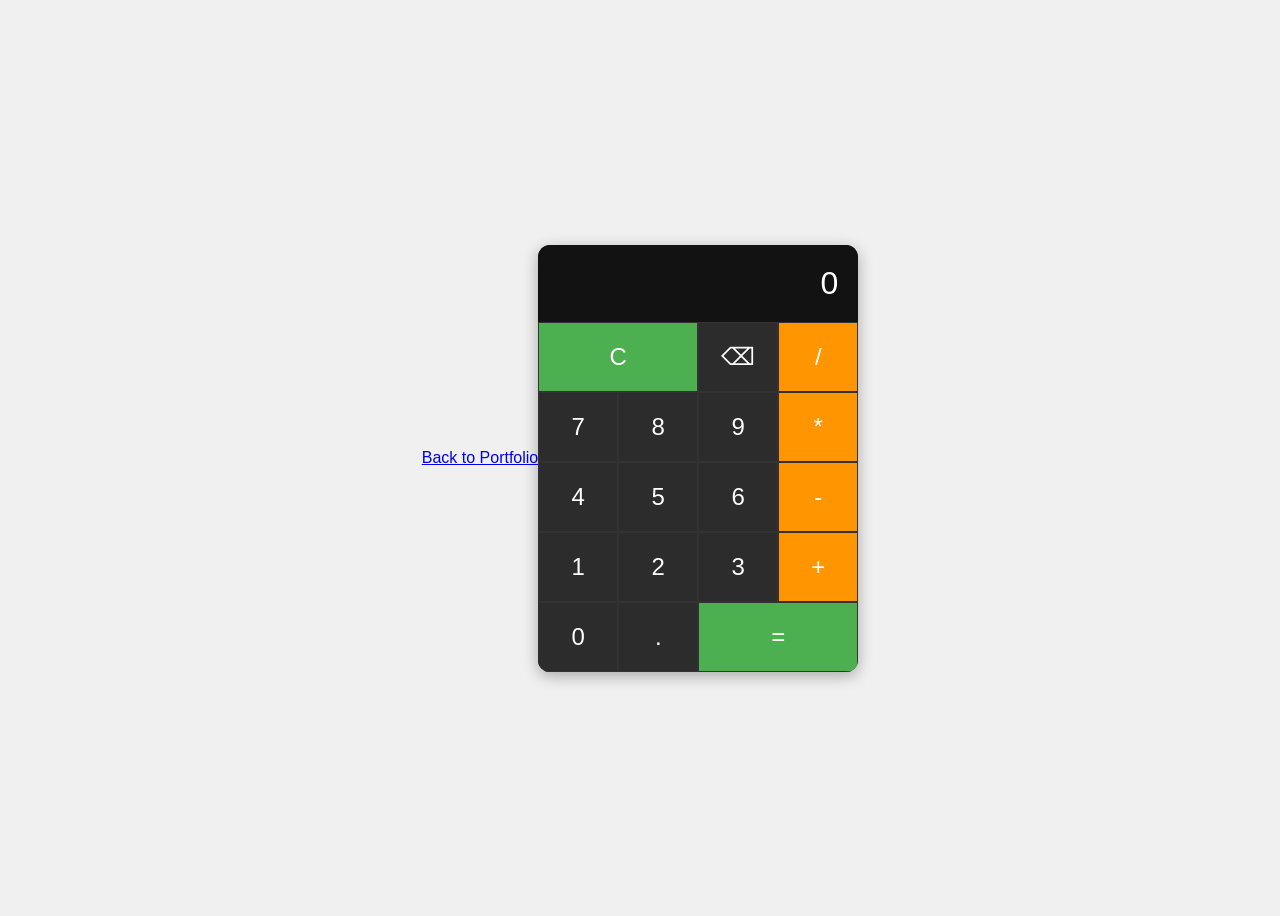
<file: Assessment2/index.html>
<!DOCTYPE html>
<html lang="en">
<head>
    <meta charset="UTF-8">
    <meta name="viewport" content="width=device-width, initial-scale=1.0">
    <title>Smart Calculator</title>
    <link rel="stylesheet" href="style.css">
</head>
<body>
    <a href = "Assessment2/index.html" target="_blank">
        Back to Portfolio
    </a>
    <div class="calculator">
        <div class="display">
            <div id="previousOperand" class="previous-operand"></div>
            <div id="currentOperand" class="current-operand">0</div>
        </div>
        <div class="buttons">
            <button id="clear" class="span-two">C</button>
            <button id="delete">⌫</button>
            <button class="operator">/</button>
            <button>7</button>
            <button>8</button>
            <button>9</button>
            <button class="operator">*</button>
            <button>4</button>
            <button>5</button>
            <button>6</button>
            <button class="operator">-</button>
            <button>1</button>
            <button>2</button>
            <button>3</button>
            <button class="operator">+</button>
            <button>0</button>
            <button>.</button>
            <button id="equals" class="span-two">=</button>
        </div>
    </div>

    <script src="script.js" defer></script>
</body>
</html>
</file>
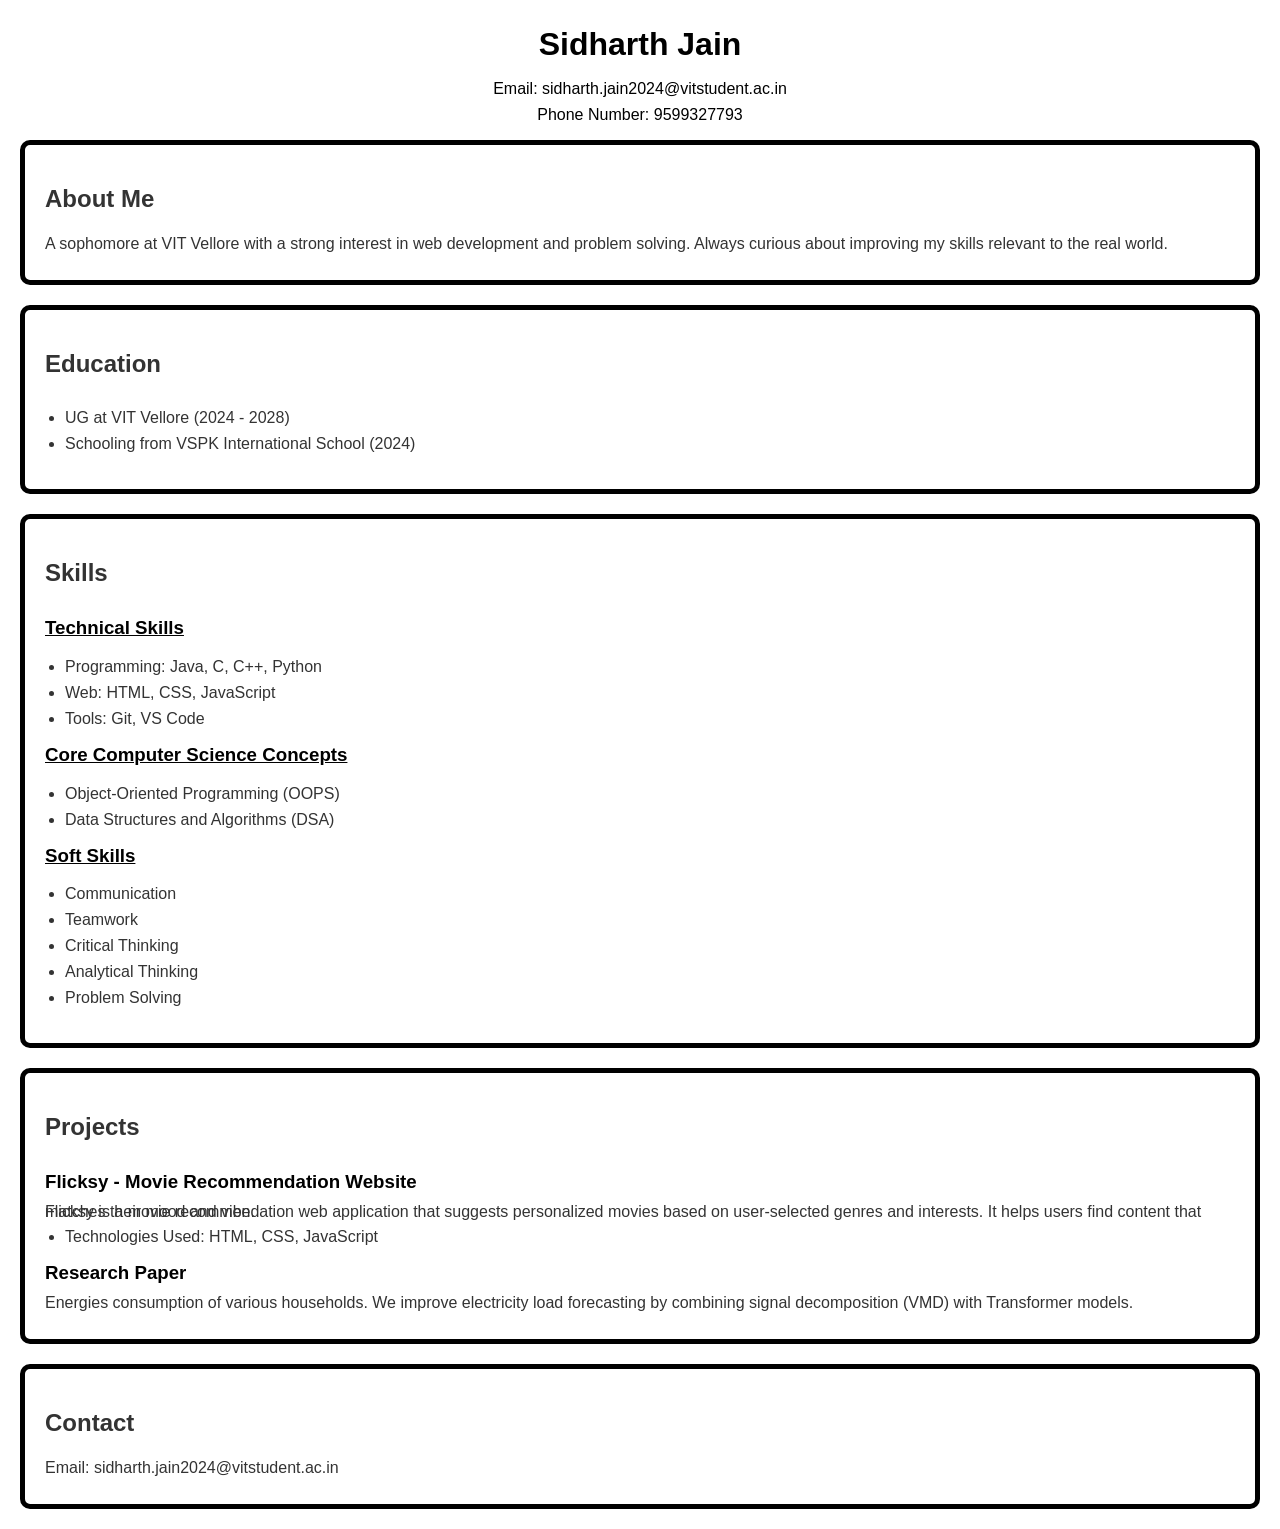
<file: Assignment 1.html>
<!DOCTYPE html>
<html>
<head>
  <title>Sidharth Jain : Portfolio</title>
  <link rel="stylesheet" href="Assignment.css">
</head>

<body>

  <header>
    <h1>Sidharth Jain</h1>
    <p>Email: sidharth.jain2024@vitstudent.ac.in</p>
    <p>Phone Number: 9599327793</p>
  </header>

  <section>
    <h2>About Me</h2>
    <p>
      A sophomore at VIT Vellore with a strong interest in web development and problem solving.
      Always curious about improving my skills relevant to the real world.
    </p>
  </section>

  <section>
    <h2>Education</h2>
    <ul>
      <li>UG at VIT Vellore (2024 - 2028)</li>
      <li>Schooling from VSPK International School (2024)</li>
    </ul>
  </section>

  <section>
    <h2>Skills</h2>

    <h3><u>Technical Skills</u></h3>
    <ul>
      <li>Programming: Java, C, C++, Python</li>
      <li>Web: HTML, CSS, JavaScript</li>
      <li>Tools: Git, VS Code</li>
    </ul>

    <h3><u>Core Computer Science Concepts</u></h3>
    <ul>
      <li>Object-Oriented Programming (OOPS)</li>
      <li>Data Structures and Algorithms (DSA)</li>
    </ul>

    <h3><u>Soft Skills</u></h3>
    <ul>
      <li>Communication</li>
      <li>Teamwork</li>
      <li>Critical Thinking</li>
      <li>Analytical Thinking</li>
      <li>Problem Solving</li>
    </ul>

  </section>

  <section>
    <h2>Projects</h2>

    <h3>Flicksy - Movie Recommendation Website</h3>
    <p>
      Flicksy is a movie recommendation web application that suggests personalized movies 
      based on user-selected genres and interests. It helps users find content that matches 
      their mood and vibe.
    </p>

    <ul>
      <li>Technologies Used: HTML, CSS, JavaScript</li>
    </ul>

    <h3>Research Paper</h3>
    <p>Energies consumption of various households. We improve electricity load forecasting by combining signal decomposition (VMD) with Transformer models.</p>

  </section>

  <section>
    <h2>Contact</h2>
    <p>Email: sidharth.jain2024@vitstudent.ac.in</p>
  </section>

</body>
</html>
</file>
<file: Assessment2/style.css>
body {
    display: flex;
    justify-content: center;
    align-items: center;
    height: 100vh;
    background-color: #f0f0f0; /* light page background */
    font-family: Arial, sans-serif;
}

.calculator {
    width: 320px;
    border-radius: 12px;
    background-color: #1e1e1e; /* dark calculator body */
    overflow: hidden;
    box-shadow: 0 4px 15px rgba(0,0,0,0.3);
}

.display {
    padding: 20px;
    text-align: right;
    background-color: #121212; /* dark display area */
    color: #fff;
    font-size: 2rem;
}

.previous-operand {
    font-size: 1rem;
    color: #bbb;
}

.buttons {
    display: grid;
    grid-template-columns: repeat(4, 1fr);
}

button {
    padding: 20px;
    font-size: 1.5rem;
    border: 1px solid #333;
    background-color: #2c2c2c; /* dark buttons */
    color: #fff;
    cursor: pointer;
    transition: background-color 0.2s;
}

button:hover {
    background-color: #3a3a3a;
}

.operator {
    background-color: #ff9500; /* orange operator buttons */
    color: #fff;
}

.operator:hover {
    background-color: #e08b00;
}

.span-two {
    grid-column: span 2;
    background-color: #4CAF50; /* green for clear/equals */
    color: #fff;
}

.span-two:hover {
    background-color: #45a049;
}
</file>
<file: Assignment.css>
body {
  font-family: Arial, sans-serif;
  margin: 0;
  background-color: white;
  color: #333;
}

header h1,header p{
  background-color: white;
  color: black;
  text-align: center;
  padding: 5px 5px;
}

section {
  background: white;
  margin: 20px;
  padding: 20px;
  border-radius: 10px;
  border: 5px solid black; 
}

h1 {
  margin-bottom: 5px;
}

h2 {
  display: inline-block;
  padding-bottom: 5px;
  margin-bottom: 10px;
}

h3 {
  color: black;
  margin-top: 15px;
}

ul {
  padding-left: 20px;
}

li {
  margin-bottom: 8px;
}

p {
  line-height: 0;
}
</file>
